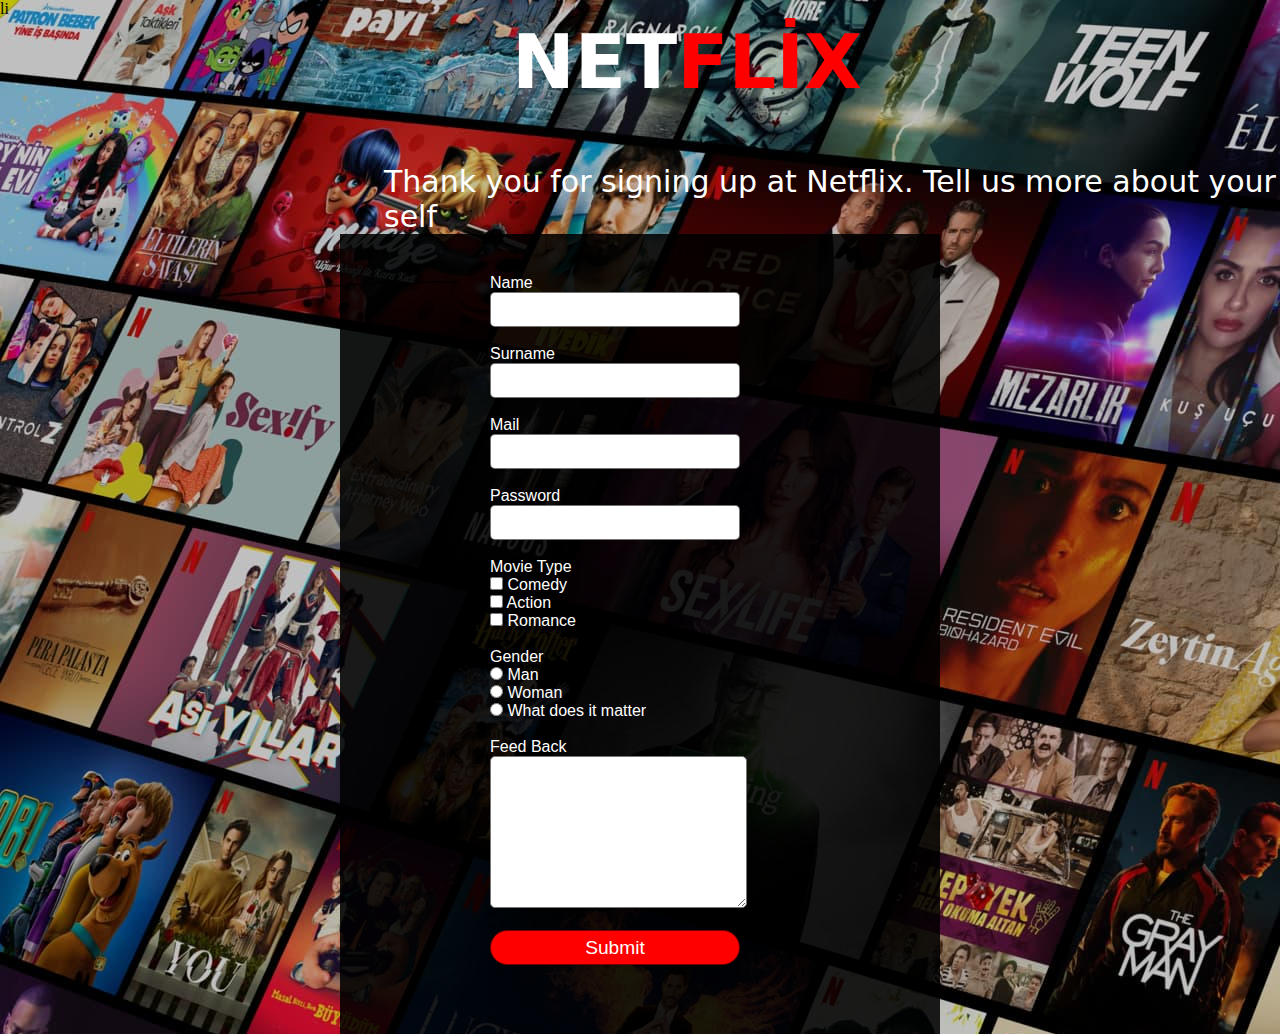
<file: index.html>
<!DOCTYPE html>
<html lang="en">
<head>
    <meta charset="UTF-8">
    <meta http-equiv="X-UA-Compatible" content="IE=edge">
    <meta name="viewport" content="width=device-width, initial-scale=1.0">
    <title>Netflix</title>
    <link rel="stylesheet" href="./style.css">
    
    <link rel="icon" type="image/x-icon" href="./images/TR-tr-20220801-popsignuptwoweeks-perspective_alpha_website_large.jpg">
    li
    
</head>
    <body>

        <form action="result.html" method="get">


                <div class="header"><h2>NET<span id="span">FLİX</span> </h2><br> </div>

                <div class="header1"><p>Thank you for signing up at Netflix. Tell us more about your self</p></div>
                

                <div class="div1">
                    
                    <div class="div2">
                        
                        <label for="name">Name</label><br>
                        <input type="text" name="name" id="name"> <br><br>
                        <label for="lname">Surname</label> <br>
                        <input type="text" name="lastname" id="lname"> <br><br>
                        <label for="mail">Mail</label> <br>
                        <input type="email" name="email" id="mail"> <br><br>
                        <label for="password">Password</label> <br>
                        <input type="password" name="password" id="pword">
                        <br><br>

                        <p>Movie Type</p>
                        <input type="checkbox" name="Movie" id="movie1">
                        <label for="Movie">Comedy</label>
                        <br>
                        <input type="checkbox" name="Movie" id="movie2">
                        <label for="Movie">Action</label>
                        <br>
                        <input type="checkbox" name="Movie" id="movie3">
                        <label for="Movie">Romance</label>

                        <br><br>

                        <p>Gender</p>
                        <input type="radio" name="Gender" id="gender1">
                        <label for="gender1">Man</label> 
                        <br>
                        <input type="radio" name="Gender" id="gender2">
                        <label for="gender2">Woman</label>
                        <br>
                        <input type="radio" name="Gender" id="gender3">
                        <label for="gender3">What does it matter</label><br><br>

                        <p>Feed Back</p>
                        <textarea name="feedb" id="feedb" cols="30" rows="10"></textarea>

                        <br><br>
                        <input type="submit" value="Submit" id="send">

                    </div>

                </div>
            
        </form>
    </body>
</html>
</file>
<file: style.css>
*{
    margin: 0;
    padding: 0;
    box-sizing: border-box;
    
}

body{
    background-image: url(images/TR-tr-20220801-popsignuptwoweeks-perspective_alpha_website_large.jpg);
    /* background-color: rgba(15, 14, 14, 0.993); */
}

#span{
    color: red;
}

.header{
    
    /* border: 1px solid red; */
    width: auto;
    height: auto;
    padding-left: 40%;
    /* margin: 100px; */
    font-size:50px;
    color: #fff;
    font-family:system-ui, -apple-system, BlinkMacSystemFont, 'Segoe UI', Roboto, Oxygen, Ubuntu, Cantarell, 'Open Sans', 'Helvetica Neue', sans-serif; 
}

.header1{
    /* border: 1px solid red; */
    width: auto;
    height: auto;
    padding-left: 30%;
    /* margin: 100px; */
    font-size:30px;
    color: #fff;
    font-family:system-ui, -apple-system, BlinkMacSystemFont, 'Segoe UI', Roboto, Oxygen, Ubuntu, Cantarell, 'Open Sans', 'Helvetica Neue', sans-serif;
}

.div1{
    /* border: 5px solid red; */
    background-color: rgba(0, 0, 0, 0.87);
    color: #fff;
    display :block;
    font-family: Arial, Helvetica, sans-serif;
    margin-top :500px;
    padding-bottom :400px;
    padding-top: 50px;
    /* text-align: center; */
    /* line-height: 1rem;     */
    height: 800px;
    margin: 200px 700px;
    padding: 10px;
     width: 600px;
    margin: auto;
    /* text-align: center; */
}

.div2{
    padding: 140px;
    width: 500px;
    /* margin: auto; */
    height: 300px;
    margin-top :30px;
    padding-bottom :10px;
    padding-top: 0px;
    /* text-align: center; */
}


#name{
    border: 1px solid rgba(0, 0, 0, 0.548);
    height: 35px;
    width: 250px;
    border-radius: 5px;
    
}

#lname{
    border: 1px solid rgba(0, 0, 0, 0.548);
    height: 35px;
    width: 250px;
    border-radius: 5px;
}

#mail{
    border: 1px solid rgba(0, 0, 0, 0.548);
    height: 35px;
    width: 250px;
    border-radius: 5px;
}

#pword{
    border: 1px solid rgba(0, 0, 0, 0.548);
    height: 35px;
    width: 250px;
    border-radius: 5px;
    
}

#send{
    border: 1px solid rgba(0, 0, 0, 0.548);
    height: 35px;
    width: 250px;
    text-align: center;
    background-color: red;
    color: #fff;
    font-size: 1.2rem;
    border-radius: 80px;
}

#feedb{
    border-radius: 5px;
}
</file>
